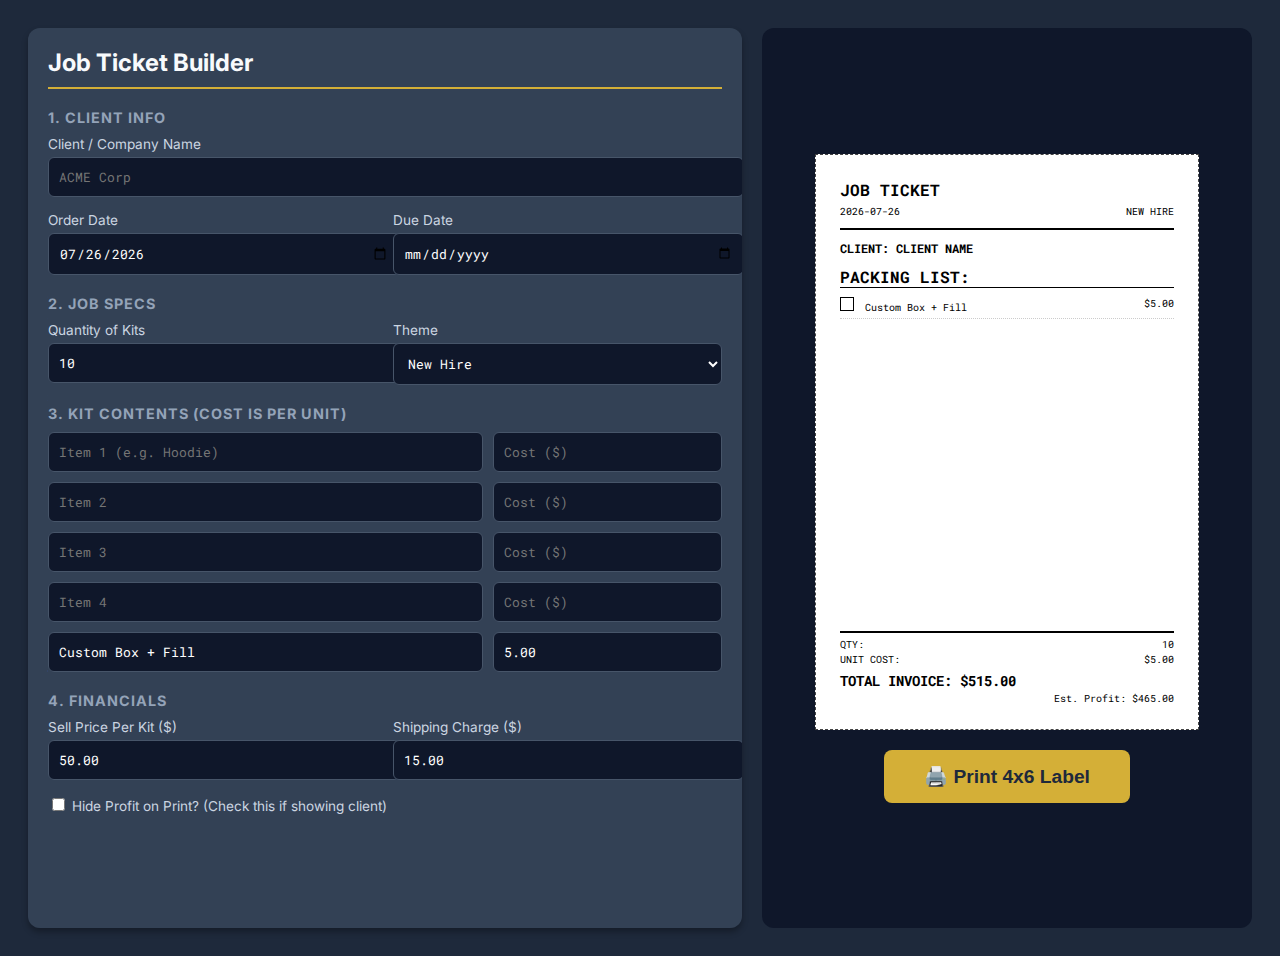
<file: admin.html>
<!DOCTYPE html>
<html lang="en">
<head>
    <meta charset="UTF-8">
    <meta name="viewport" content="width=device-width, initial-scale=1.0">
    <title>Xtra Savers | Internal Work Order Gen</title>
    
    <link href="https://fonts.googleapis.com/css2?family=Roboto+Mono:wght@400;700&family=Inter:wght@400;600;800&display=swap" rel="stylesheet">

    <style>
        /* --- SCREEN STYLES (The Dashboard) --- */
        :root {
            --bg-dark: #1e293b;
            --bg-card: #334155;
            --text-light: #f8fafc;
            --accent: #D4AF37; /* Gold */
            --danger: #ef4444;
            --success: #22c55e;
        }

        body {
            background-color: var(--bg-dark);
            color: var(--text-light);
            font-family: 'Inter', sans-serif;
            display: flex;
            gap: 20px;
            padding: 20px;
            height: 100vh;
            overflow: hidden; /* Prevent double scrollbars */
        }

        /* LEFT PANEL: The Input Form */
        .editor-panel {
            flex: 1;
            background: var(--bg-card);
            padding: 20px;
            border-radius: 12px;
            overflow-y: auto;
            box-shadow: 0 4px 6px rgba(0,0,0,0.3);
        }

        h2 { border-bottom: 2px solid var(--accent); padding-bottom: 10px; margin-top: 0; }
        h3 { margin-top: 20px; margin-bottom: 10px; color: #94a3b8; font-size: 0.9rem; text-transform: uppercase; letter-spacing: 1px; }

        .form-grid { display: grid; grid-template-columns: 1fr 1fr; gap: 15px; }
        .full-width { grid-column: span 2; }

        label { display: block; font-size: 0.85rem; margin-bottom: 5px; color: #cbd5e1; }
        
        input, select {
            width: 100%;
            background: #0f172a;
            border: 1px solid #475569;
            color: white;
            padding: 10px;
            border-radius: 6px;
            font-family: 'Roboto Mono', monospace; /* Monospace for numbers */
        }
        
        input:focus { outline: 1px solid var(--accent); }

        .item-row { display: flex; gap: 10px; margin-bottom: 10px; align-items: center; }
        .item-row input[type="text"] { flex: 2; } /* Name */
        .item-row input[type="number"] { flex: 1; } /* Cost */

        /* RIGHT PANEL: The Live Preview */
        .preview-panel {
            width: 450px; /* Slightly wider than 4in to allow padding */
            background: #0f172a;
            padding: 20px;
            border-radius: 12px;
            display: flex;
            flex-direction: column;
            align-items: center;
            justify-content: center;
        }

        .print-btn {
            background-color: var(--accent);
            color: #1e293b;
            font-weight: 800;
            padding: 15px 40px;
            border: none;
            border-radius: 8px;
            cursor: pointer;
            font-size: 1.2rem;
            margin-top: 20px;
            transition: transform 0.2s;
        }
        .print-btn:hover { transform: scale(1.05); background-color: #fff; }

        /* --- THE 4x6 LABEL (This is what prints) --- */
        #thermal-label {
            width: 4in;
            height: 6in;
            background: white;
            color: black;
            padding: 0.25in;
            box-sizing: border-box;
            font-family: 'Roboto Mono', monospace;
            position: relative;
            display: flex;
            flex-direction: column;
            border: 1px dashed #444; /* Dashed border just for screen preview */
        }

        /* Label Typography */
        .lbl-header { border-bottom: 2px solid black; padding-bottom: 10px; margin-bottom: 10px; }
        .lbl-title { font-size: 16px; font-weight: 900; text-transform: uppercase; }
        .lbl-meta { font-size: 10px; display: flex; justify-content: space-between; margin-top: 5px; }
        
        .lbl-client { font-size: 12px; font-weight: bold; margin-bottom: 10px; }
        
        .lbl-list { flex-grow: 1; }
        .lbl-item { 
            display: flex; 
            justify-content: space-between; 
            border-bottom: 1px dotted #ccc; 
            padding: 4px 0; 
            font-size: 10px; 
        }
        .lbl-checkbox { 
            width: 12px; height: 12px; border: 1px solid black; display: inline-block; margin-right: 5px; 
        }

        .lbl-financials { 
            border-top: 2px solid black; 
            padding-top: 5px; 
            font-size: 10px;
        }
        .lbl-fin-row { display: flex; justify-content: space-between; margin-bottom: 2px; }
        .lbl-total { font-weight: 900; font-size: 14px; margin-top: 5px; }
        .lbl-profit { font-size: 10px; text-align: right; margin-top: 2px; } /* Internal only! */

        /* --- PRINT MEDIA QUERY (The Magic) --- */
        @media print {
            body * { visibility: hidden; } /* Hide everything */
            #thermal-label, #thermal-label * { visibility: visible; } /* Show label */
            
            #thermal-label {
                position: absolute;
                left: 0;
                top: 0;
                width: 4in;
                height: 6in;
                border: none; /* Remove the preview border */
                margin: 0;
                padding: 0.1in; /* Small padding for printer margins */
            }
            
            /* Hide the Profit line if you check the box */
            body.hide-profit .lbl-profit { display: none; }
        }
    </style>
</head>
<body>

    <div class="editor-panel">
        <h2>Job Ticket Builder</h2>
        
        <form id="orderForm">
            <h3>1. Client Info</h3>
            <div class="form-grid">
                <div class="full-width">
                    <label>Client / Company Name</label>
                    <input type="text" id="in_client" placeholder="ACME Corp" oninput="updateLabel()">
                </div>
                <div>
                    <label>Order Date</label>
                    <input type="date" id="in_date" oninput="updateLabel()">
                </div>
                <div>
                    <label>Due Date</label>
                    <input type="date" id="in_due" oninput="updateLabel()">
                </div>
            </div>

            <h3>2. Job Specs</h3>
            <div class="form-grid">
                <div>
                    <label>Quantity of Kits</label>
                    <input type="number" id="in_qty" value="10" oninput="updateLabel()">
                </div>
                <div>
                    <label>Theme</label>
                    <select id="in_theme" oninput="updateLabel()">
                        <option>New Hire</option>
                        <option>Appreciation</option>
                        <option>Event Swag</option>
                        <option>Custom</option>
                    </select>
                </div>
            </div>

            <h3>3. Kit Contents (Cost is per unit)</h3>
            <div id="itemList">
                <div class="item-row">
                    <input type="text" placeholder="Item 1 (e.g. Hoodie)" class="item-name" oninput="updateLabel()">
                    <input type="number" placeholder="Cost ($)" class="item-cost" oninput="updateLabel()">
                </div>
                <div class="item-row">
                    <input type="text" placeholder="Item 2" class="item-name" oninput="updateLabel()">
                    <input type="number" placeholder="Cost ($)" class="item-cost" oninput="updateLabel()">
                </div>
                <div class="item-row">
                    <input type="text" placeholder="Item 3" class="item-name" oninput="updateLabel()">
                    <input type="number" placeholder="Cost ($)" class="item-cost" oninput="updateLabel()">
                </div>
                <div class="item-row">
                    <input type="text" placeholder="Item 4" class="item-name" oninput="updateLabel()">
                    <input type="number" placeholder="Cost ($)" class="item-cost" oninput="updateLabel()">
                </div>
                <div class="item-row">
                    <input type="text" placeholder="Packaging (Box + Fill)" class="item-name" value="Custom Box + Fill" oninput="updateLabel()">
                    <input type="number" placeholder="Cost ($)" class="item-cost" value="5.00" oninput="updateLabel()">
                </div>
            </div>

            <h3>4. Financials</h3>
            <div class="form-grid">
                <div>
                    <label>Sell Price Per Kit ($)</label>
                    <input type="number" id="in_sell" value="50.00" oninput="updateLabel()">
                </div>
                <div>
                    <label>Shipping Charge ($)</label>
                    <input type="number" id="in_ship" value="15.00" oninput="updateLabel()">
                </div>
                <div class="full-width">
                    <label>
                        <input type="checkbox" id="hideProfit" style="width:auto;"> 
                        Hide Profit on Print? (Check this if showing client)
                    </label>
                </div>
            </div>
        </form>
    </div>

    <div class="preview-panel">
        <div id="thermal-label">
            <div class="lbl-header">
                <div class="lbl-title">JOB TICKET</div>
                <div class="lbl-meta">
                    <span id="out_date">YYYY-MM-DD</span>
                    <span id="out_theme">THEME</span>
                </div>
            </div>

            <div class="lbl-client">
                CLIENT: <span id="out_client">NAME</span>
            </div>

            <div style="font-weight:bold; margin-bottom:5px; border-bottom:1px solid black;">PACKING LIST:</div>
            <div class="lbl-list" id="out_list">
                </div>

            <div class="lbl-financials">
                <div class="lbl-fin-row">
                    <span>QTY:</span>
                    <span id="out_qty">0</span>
                </div>
                <div class="lbl-fin-row">
                    <span>UNIT COST:</span>
                    <span id="out_unit_cost">$0.00</span>
                </div>
                <div class="lbl-total">
                    TOTAL INVOICE: <span id="out_invoice">$0.00</span>
                </div>
                <div class="lbl-profit" id="lbl-profit-row">
                    Est. Profit: <span id="out_profit">$0.00</span>
                </div>
            </div>
        </div>

        <button class="print-btn" onclick="printLabel()">🖨️ Print 4x6 Label</button>
    </div>

    <script>
        // Set today's date by default
        document.getElementById('in_date').valueAsDate = new Date();

        function updateLabel() {
            // 1. Get Values
            const client = document.getElementById('in_client').value || "CLIENT NAME";
            const date = document.getElementById('in_date').value;
            const theme = document.getElementById('in_theme').value.toUpperCase();
            const qty = parseFloat(document.getElementById('in_qty').value) || 0;
            const sellPrice = parseFloat(document.getElementById('in_sell').value) || 0;
            const shipping = parseFloat(document.getElementById('in_ship').value) || 0;

            // 2. Update Header Info
            document.getElementById('out_client').innerText = client;
            document.getElementById('out_date').innerText = date;
            document.getElementById('out_theme').innerText = theme;
            document.getElementById('out_qty').innerText = qty;

            // 3. Process Items & Calculate Cost
            let totalUnitCost = 0;
            const itemList = document.getElementById('itemList');
            const outputList = document.getElementById('out_list');
            outputList.innerHTML = ''; // Clear current list

            // Loop through inputs
            const names = itemList.querySelectorAll('.item-name');
            const costs = itemList.querySelectorAll('.item-cost');

            names.forEach((nameInput, index) => {
                const name = nameInput.value;
                const cost = parseFloat(costs[index].value) || 0;
                
                if(name) {
                    totalUnitCost += cost;
                    // Create visual row
                    const div = document.createElement('div');
                    div.className = 'lbl-item';
                    div.innerHTML = `
                        <span><span class="lbl-checkbox"></span> ${name}</span>
                        <span>$${cost.toFixed(2)}</span>
                    `;
                    outputList.appendChild(div);
                }
            });

            // 4. Calculate Totals
            const totalProjectCost = (totalUnitCost * qty) + shipping; // Only accurate if shipping is cost to you, but simplified here
            const totalInvoice = (sellPrice * qty) + shipping;
            const totalProfit = totalInvoice - (totalUnitCost * qty); // Rough profit calc

            // 5. Update Financials on Label
            document.getElementById('out_unit_cost').innerText = "$" + totalUnitCost.toFixed(2);
            document.getElementById('out_invoice').innerText = "$" + totalInvoice.toFixed(2);
            document.getElementById('out_profit').innerText = "$" + totalProfit.toFixed(2);
        }

        function printLabel() {
            // Check if we should hide profit
            if(document.getElementById('hideProfit').checked) {
                document.body.classList.add('hide-profit');
            } else {
                document.body.classList.remove('hide-profit');
            }
            window.print();
        }

        // Run once on load
        updateLabel();
    </script>
</body>
</html>
</file>
